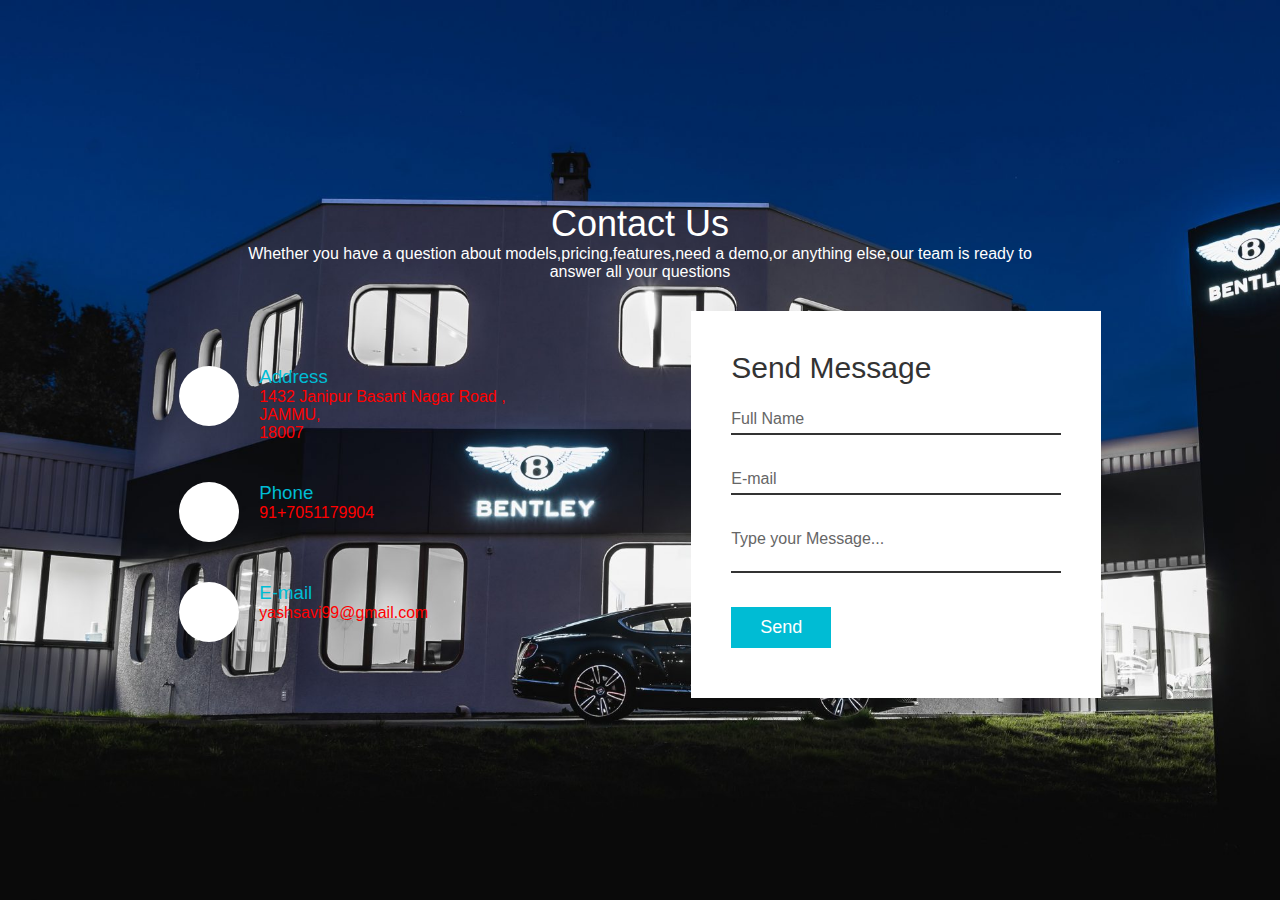
<file: contact.html>
<!DOCTYPE html>
<html lang="en">

<head>
  <meta charset="UTF-8">
  <meta name="viewport" content="width=device-width, initial-scale=1.0">
  <title>ContactUs|Yash</title>
  <link rel="stylesheet" href="Contact.css">
  <link rel="stylesheet" href="https://cdnjs.cloudflare.com/ajax/libs/font-awesome/6.5.2/css/all.min.css"
    integrity="sha512-SnH5WK+bZxgPHs44uWIX+LLJAJ9/2PkPKZ5QiAj6Ta86w+fsb2TkcmfRyVX3pBnMFcV7oQPJkl9QevSCWr3W6A=="
    crossorigin="anonymous" referrerpolicy="no-referrer">
</head>

<body>
  <section class="contact">
    <div class="content">
      <h2>Contact Us</h2>
      <p> Whether you have a question about models,pricing,features,need a demo,or anything else,our team is ready to
        answer all your questions</p>
    </div>
    <div class="container">
      <div class="contactInfo">

        <div class="box">
          <div class="icon"> <i class="fa-solid fa-location-dot"></i> </div>
          <div class="text">
            <h3>Address</h3>
            <p style="color:rgb(255, 0, 0);">1432 Janipur Basant Nagar Road ,<br>JAMMU,<br>18007</p>
          </div>
        </div>
        <div class="box">
          <div class="icon"> <i class="fa-solid fa-phone"></i> </div>
          <div class="text">
            <h3>Phone</h3>
            <p style="color:rgb(255, 0, 0);">91+7051179904</p>
          </div>
        </div>
        <div class="box">
          <div class="icon"> <i class="fa-solid fa-square-envelope"></i> </div>
          <div class="text">
            <h3>E-mail</h3>
            <p style="color:rgb(255, 0, 0);">yashsavi99@gmail.com</p>
          </div>
        </div>
      </div>
      <div class="contactForm">
        <form>
          <h2>Send Message</h2>
          <div class="inputBox">
            <input type="text" name="" required="required">
            <span>Full Name</span>
          </div>
          <div class="inputBox">
            <input type="text" name="" required="required">
            <span>E-mail</span>
          </div>
          <div class="inputBox">
            <textarea required="required"></textarea>
            <span>Type your Message...</span>
          </div>
          <div class="inputBox">
            <input type="submit" name="" value="Send">
          </div>
        </form>
      </div>
    </div>
  </section>

</body>

</html>
</file>
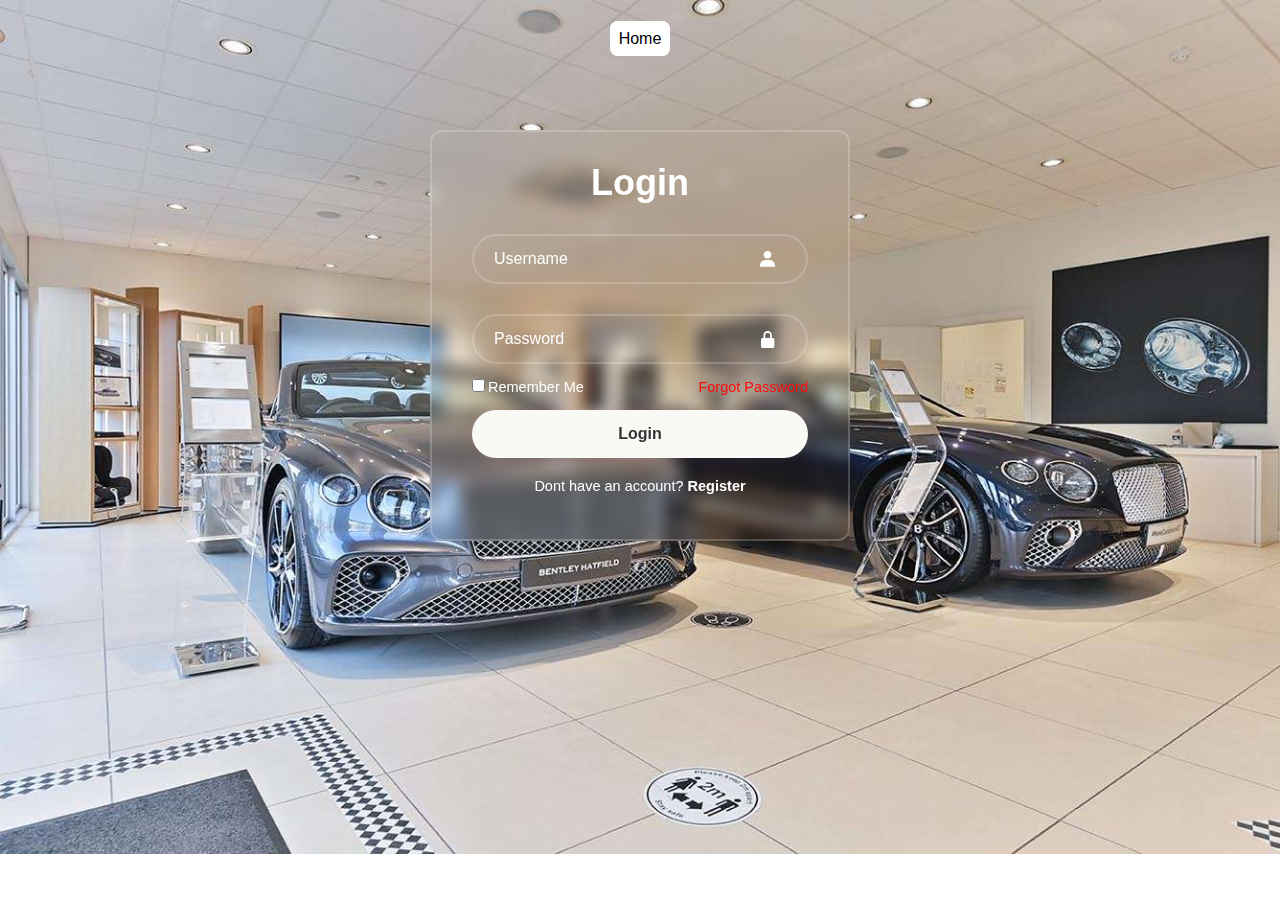
<file: login.html>
<!DOCTYPE html>
<html lang="en">
    <head>
        <meta charset="UTF-8">
        <meta name="viewport" content="width=device-width, initial-scale=1.0">
        <title>Login Form | Yash</title>
        <link rel="stylesheet" href="login.css">
        <link href='https://unpkg.com/boxicons@2.1.4/css/boxicons.min.css' rel='stylesheet'>

        <script language="javascript">
          var un,pwd;
          function admincheck()

        {
          un=document.f1.t1.value;
          pwd=document.f1.t2.value;
          if(un=="admin@gcet" && pwd=="scott1234")
        {
          //alert("welcome");
         window.open("car gallery.html");
          //window.location="car gallery.html";

        }
        else
        {
          alert("wrong");
          //document.all.err.insertHTML="invalid Username or Password";
        }
        }


        </script>

      </head>
      <body> 
      <!----  <font color="red" id="err" style="position:absolute;left:50;top:10;">kjgjkgj</font> -->
        <header>

        <div class="navbar1">
            <a href="index.html" class="account-link"> Home </a> 
</header>
        <div class="wrapper">
          <form action="" name="f1">
            <h1>Login</h1>
            <div class="input-box">
              <input type="text" placeholder="Username" required name="t1">
              <i class='bx bxs-user'></i>
            </div>
            <div class="input-box">
              <input type="password" placeholder="Password" required name="t2">
              <i class='bx bxs-lock-alt' ></i>
            </div>
            <div class="remember-forgot">
              <label><input type="checkbox">Remember Me</label>
              <a href="#">Forgot Password</a>
            </div>
            <button type="submit" class="btn" onclick="admincheck()">Login</button>
            <div class="register-link">
              <p>Dont have an account? <a href="#">Register</a></p>
              
            </div>
          </form>
        </div>
        
      </body>
      </html>
</file>
<file: Contact.css>
*
{
margin:0;
padding:0;
box-sizing:border-box;
font-family:'Poppins',sans-serif;
}
.contact
{
position: relative;
min-height: 100vh;
padding: 5% 10%;
display: flex;
justify-content: center; 
align-items: center;
flex-direction: column;
background: url(yj.jpg);
background-size: cover;
}
.contact .content
{
max-width: 800px;
text-align: center;
}
.contact .content h2
{
font-size: 36px;
font-weight: 500;
color: #fff;
}
.contact .content p
{
font-weight: 300;
color: #fff;
}

.container
{
width: 100%;
display: flex;
justify-content: center;
align-items: center;
margin-top: 30px;
}

.container .contactInfo {
width: 50%;
display: flex;
flex-direction: column;
}

.container .contactInfo .box
{
position: relative;
padding: 20px 0;
display: flex;
}
.container .contactInfo .box .icon
{
min-width: 60px;
height: 60px;
background: #fff;
display: flex;
justify-content: center;
align-items: center;
border-radius: 50%;
font-size: 22px;
}
.container .contactInfo .box .text
{
display: flex;
margin-left: 20px;
font-size: 16px;
flex-direction: column;
font-weight: 300;
}
.container .contactInfo .box .text h3 {
font-weight: 500;
color: #00bcd4;
}
.contactForm
{
width: 40%;
padding: 40px;
background: #fff;
}
.contactForm h2
{
font-size: 30px;
color: #333;
font-weight: 500;
}
.contactForm .inputBox
{
position: relative;
width: 100%;
margin-top: 10px;
}
.contactForm .inputBox input,
.contactForm .inputBox textarea {
width: 100%;
padding: 5px 0;
font-size: 16px;
margin: 10px 0;
border: none;
border-bottom: 2px solid #333;
outline: none;
resize: none;
}
.contactForm .inputBox span{
position: absolute;
left: 0;
padding: 5px 0;
font-size: 16px;
margin: 10px 0;
pointer-events:none;
transition:0.5s;
color:#666;
}
.contactForm .inputBox input:focus ~ span,
.contactForm .inputBox input:valid ~ span,
.contactForm .inputBox textarea:focus ~ span,
.contactForm .inputBox textarea:valid ~ span

{
    color:#e91e63;
    font-size:12px;
    transform:translateY(-20px);
}
.contactForm .inputBox input[type="submit"] 
{
width: 100px;
background: #00bcd4;
color: #fff;
border: none;
cursor: pointer;
padding: 10px;
font-size: 18px;
}
 @media (max-width: 891px)
{
.contact {
    padding: 50px;
 }
 .container
 {
    flex-direction: column;
   
 }
 .container .contactInfo{
    margin-bottom: 4%;
 }
 .container .contactInfo{
    width:50%;
 }

 .contactForm
{
width: 80%;
}

}

@media (max-width:600px) {
   .contact {
      padding: 0px;
   }
   .container
   {
      flex-direction: column;
     
   }
   .container .contactInfo{
      width:90%;
      height: 400px;
   }
  
   .contactForm
   {
   width: 90%;
   }
}

@media(max-width:300px){
   .container .contactInfo{
      width:100%;
      height: 350px;
   }
   .container .contactInfo .box .text
{
margin-left: 5px;
font-size: 14px;
}
}
</file>
<file: login.css>
*{
    margin: 0;
    padding: 0;
    box-sizing: border-box;
    font-family: "Poppins", sans-serif;
  }
  body{
    display: flex;
    justify-content: center;
    flex-direction: column;
    align-items: center;
    /* min-height: 100vh; */
    width: 100%;
    background: seagreen;
    background: url(yy.jpg) no-repeat;
    background-size: cover;
  }
header{
  width: 100%;
  height: 80px;
  margin-bottom: 50px;
}
.navbar1{
margin: 30px;
text-align: center;
}
.account-link{
  text-decoration: none;
  color:black;
  background-color: white;
  border: 1px solid white;
  cursor: pointer;
  padding: 8px;
  border-radius: 8px;
}
  .wrapper{
    width: 420px;
    background: transparent;
    border: 2px solid rgba(255, 255, 255, 0.2);
    backdrop-filter: blur(8px);
    color: #ffffff;
    border-radius: 12px;
    padding: 30px 40px;
  }
  .wrapper h1{
    font-size: 36px;
    text-align: center;
  }
  .wrapper .input-box{
    position: relative;
    width: 100%;
    height: 50px;
    margin: 30px 0;
  }
  .input-box input{
    width: 100%;
    height: 100%;
    background: transparent;
    border: none;
    outline: none;
    border: 2px solid rgba(255, 255, 255, .2);
    border-radius: 40px;
    font-size: 16px;
    color: #ffffff;
    padding: 20px 45px 20px 20px;
  }
  .input-box input::placeholder{
    color: #ffffff;
  }
  .input-box i{
    position: absolute;
    right: 20px;
    top: 30%;
    transform: translate(-50%);
    font-size: 20px;
  
  }
  .wrapper .remember-forgot{
    display: flex;
   justify-content: space-between;
    font-size: 14.5px;
    margin: -15px 0 15px;
  }
  .remember-forgot label input{
    accent-color: #ffffff;
    margin-right: 3px;
  
  }
  .remember-forgot a{
    color: #fd0c0c;
    text-decoration: none;
  
  }
  .remember-forgot a:hover{
    text-decoration: underline;
  }
  .wrapper .btn{
    width: 100%;
    /* height: 45px; */
    padding: 15px;
    background: #f9faf6;
    border: none;
    outline: none;
    border-radius: 40px;
    box-shadow: 0 0 10px rgba(251, 139, 139, 0.1);
    cursor: pointer;
    font-size: 16px;
    color: #333;
    font-weight: 600;
  }
  .wrapper .register-link{
    font-size: 14.5px;
    text-align: center;
    margin: 20px 0 15px;
  
  }
  .register-link p a{
    color: #ffffff;
    text-decoration: none;
    font-weight: 600;
  }
  .register-link p a:hover{
    text-decoration: underline;
  }


  @media(max-width:450px){

    .wrapper{
      width: 100%;
      padding: 10px 10px;
    }
    .wrapper h1{
      font-size: 26px;
    }
    .wrapper .input-box{
      position: relative;
      width: 100%;
      height: 30px;
      margin: 40px 0;
    }
    .wrapper .remember-forgot{
     flex-direction: column;
     align-items: center;
      font-size: 14.5px;
      margin:20px;

    }
    .remember-forgot a{
     margin: 10px;
    }

  }
</file>
